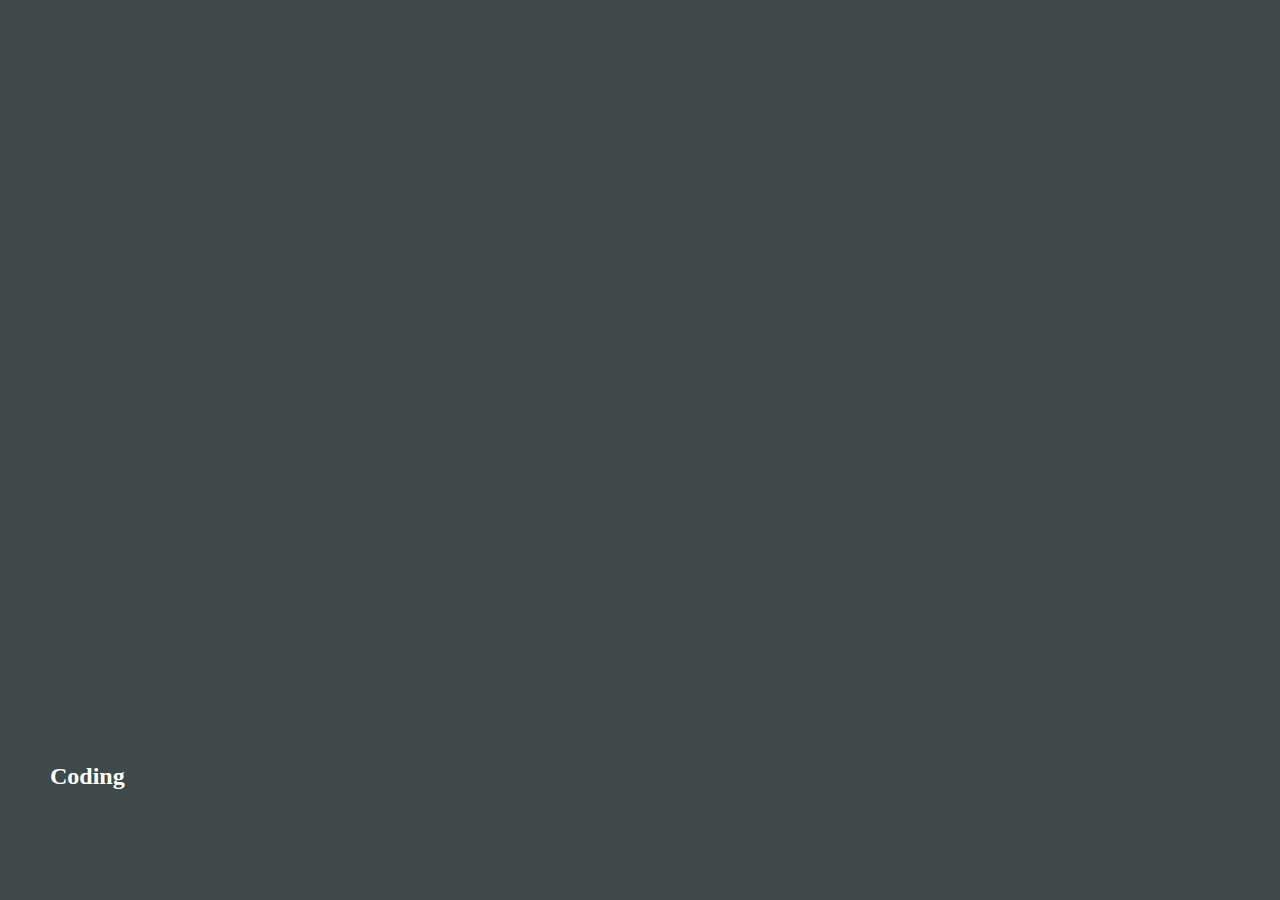
<file: index.html>
<!DOCTYPE html>
<html lang="en">
<head>
	<meta charset="UTF-8">
	<link rel="stylesheet" href="style.css">
	<title>Марафон JS Проект карточки</title>
</head>
<body>

<div class="container">

	<div class="slide" style="background-image: url('https://images.unsplash.com/photo-1628258334105-2a0b3d6efee1?w=500&auto=format&fit=crop&q=60&ixlib=rb-4.0.3&ixid=M3wxMjA3fDB8MHxzZWFyY2h8MTZ8fGNvZGluZyUyMHZpYmVzfGVufDB8fDB8fHww')">
		<h3>Coding</h3>
	</div>

  <div class="slide" style="background-image: url('https://images.unsplash.com/photo-1580056398640-f8c7a4db0679?w=500&auto=format&fit=crop&q=60&ixlib=rb-4.0.3&ixid=M3wxMjA3fDB8MHxzZWFyY2h8MzN8fG1pbmlhdHVyZSUyMHNjaG5hdXplcnxlbnwwfHwwfHx8MA%3D%3D');">
    <h3>Schnauzer</h3>
  </div>

	<div class="slide" style="background-image: url('https://images.unsplash.com/photo-1577493340887-b7bfff550145?w=500&auto=format&fit=crop&q=60&ixlib=rb-4.0.3&ixid=M3wxMjA3fDB8MHxzZWFyY2h8MTJ8fGhhcnJ5JTIwcG90dGVyfGVufDB8fDB8fHww');">
		<h3>Harry Potter</h3>
	</div>

	<div class="slide" style="background-image: url('https://images.unsplash.com/photo-1694705446476-1fd06c06d54c?w=500&auto=format&fit=crop&q=60&ixlib=rb-4.0.3&ixid=M3wxMjA3fDB8MHxzZWFyY2h8Mnx8c3RhcnMlMjBhbmQlMjBza3l8ZW58MHx8MHx8fDA%3D');">
		<h3>Fire</h3>
	</div>

	<div class="slide" style="background-image: url('https://images.unsplash.com/photo-1567604130959-7ea7ab2a7807?w=500&auto=format&fit=crop&q=60&ixlib=rb-4.0.3&ixid=M3wxMjA3fDB8MHxzZWFyY2h8Nnx8c3Rvcm0lMjBzZWF8ZW58MHx8MHx8fDA%3D');">
		<h3>Storm</h3>
	</div>

</div>

<script src="index.js"></script>
</body>
</html>
</file>
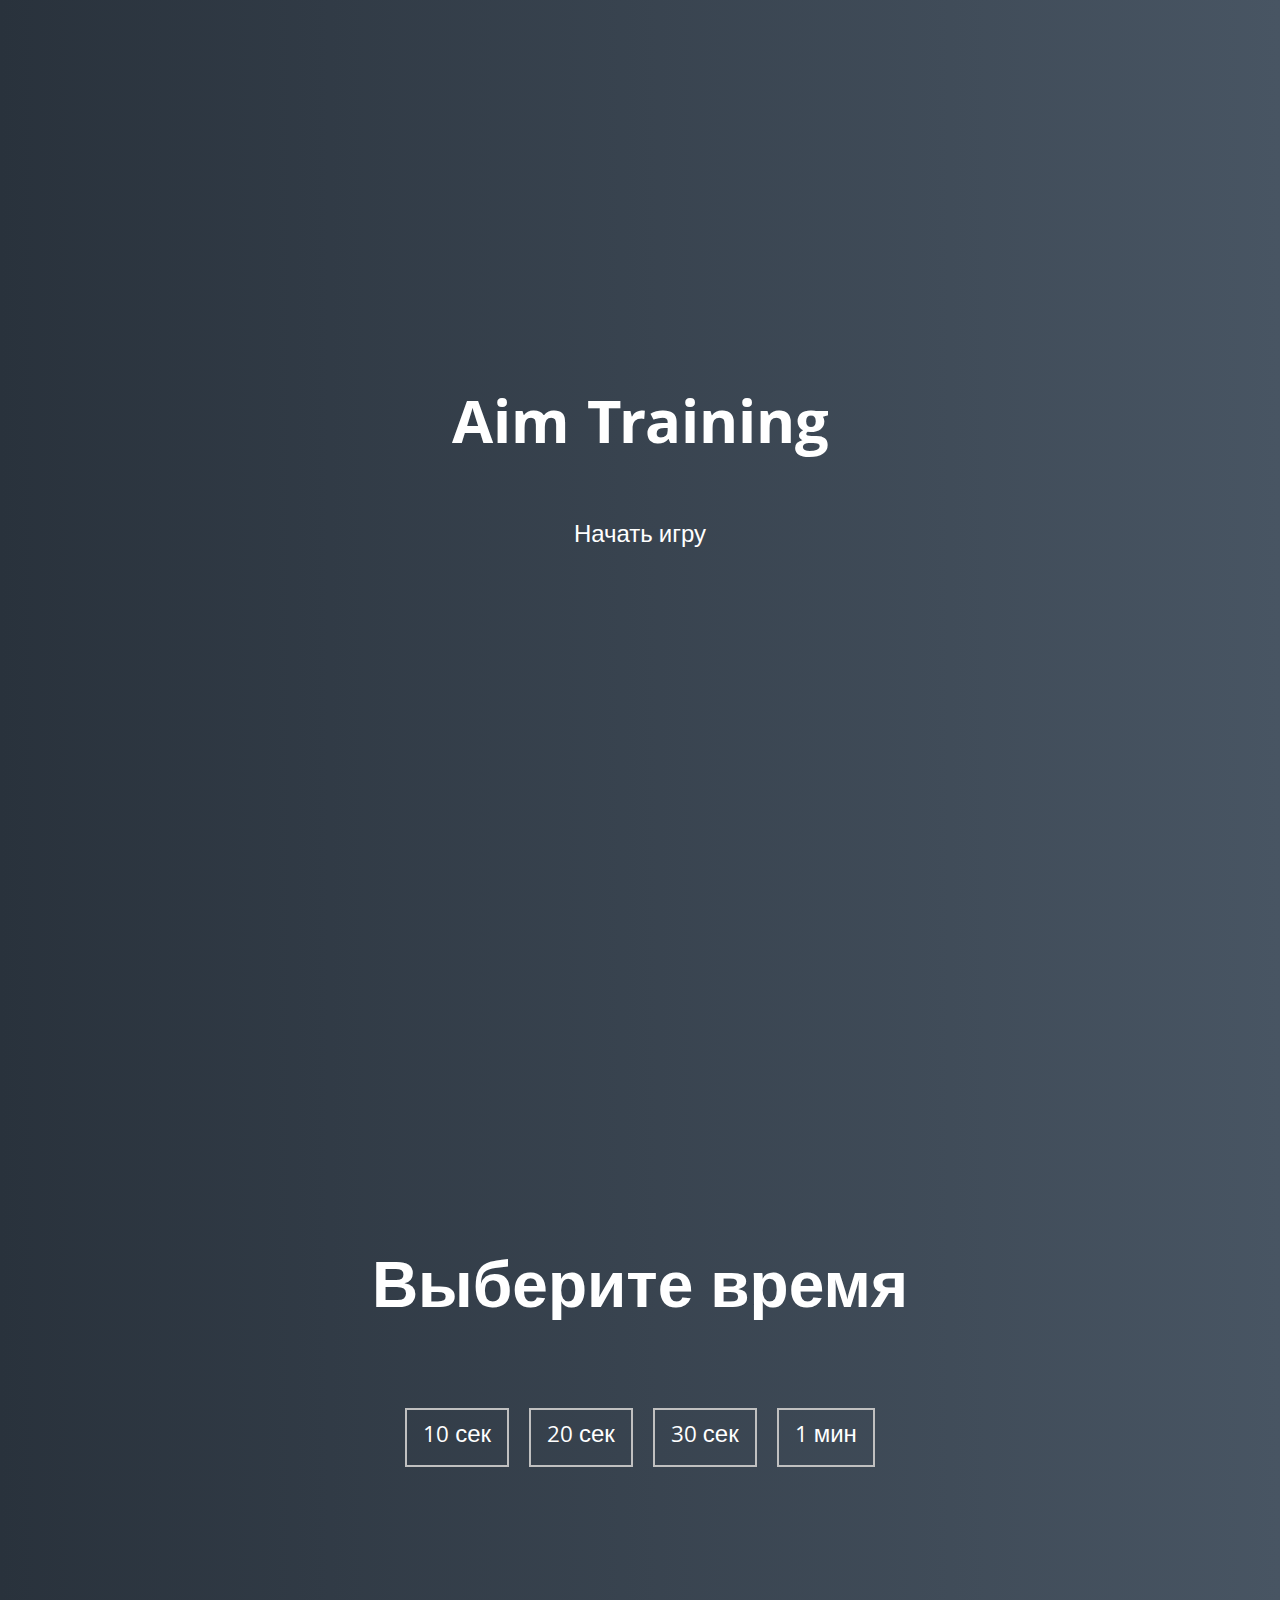
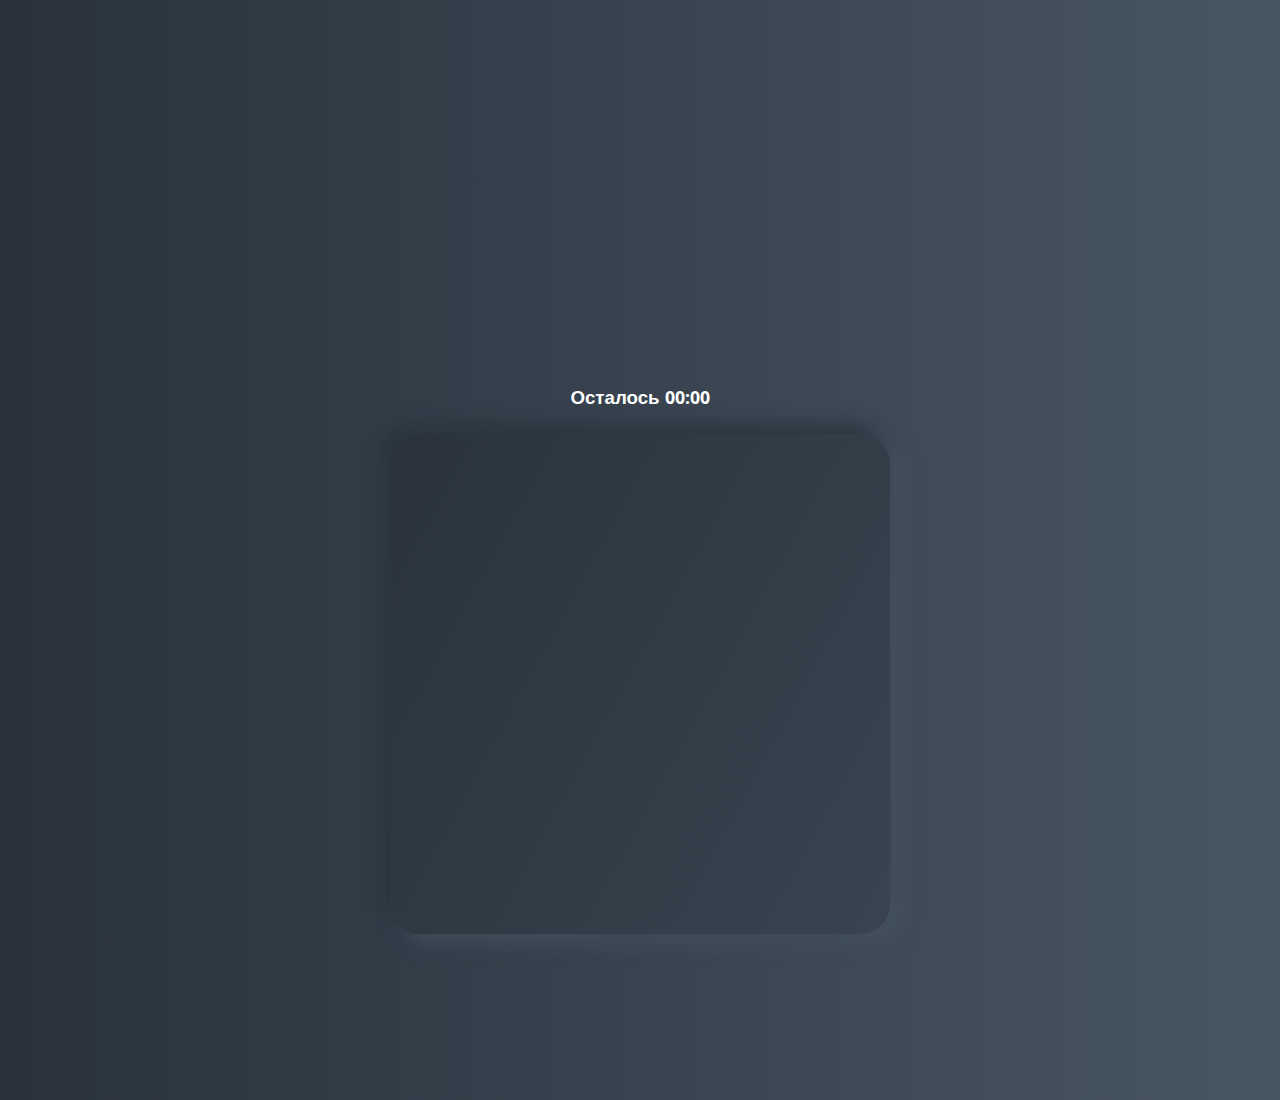
<file: AIM game/index.html>
<!DOCTYPE html>
<html lang="en">
  <head>
    <meta charset="UTF-8"/>
    <meta name="viewport" content="width=device-width, initial-scale=1.0"/>
    <link rel="stylesheet" href="styles.css"/>
    <title>Aim game</title>
  </head>

  <body>
    <div class="screen">
      <h1>Aim Training</h1>
      <a href="#" class="start" id="start">Начать игру</a>
    </div>

    <div class="screen">
      <h1>Выберите время</h1>
      <ul class="time-list" id="time-list">
        <li>
          <button class="time-btn" data-time="10">10 сек</button>
        </li>
        <li>
          <button class="time-btn" data-time="20">20 сек</button>
        </li>
        <li>
          <button class="time-btn" data-time="30">30 сек</button>
        </li>
        <li>
          <button class="time-btn" data-time="60">1 мин</button>
        </li>
      </ul>
    </div>

    <div class="screen">
      <h3>Осталось <span id="time">00:00</span></h3>
      <div class="board" id="board"></div>
    </div>

    <script src="script.js"></script>
  </body>
</html>
</file>
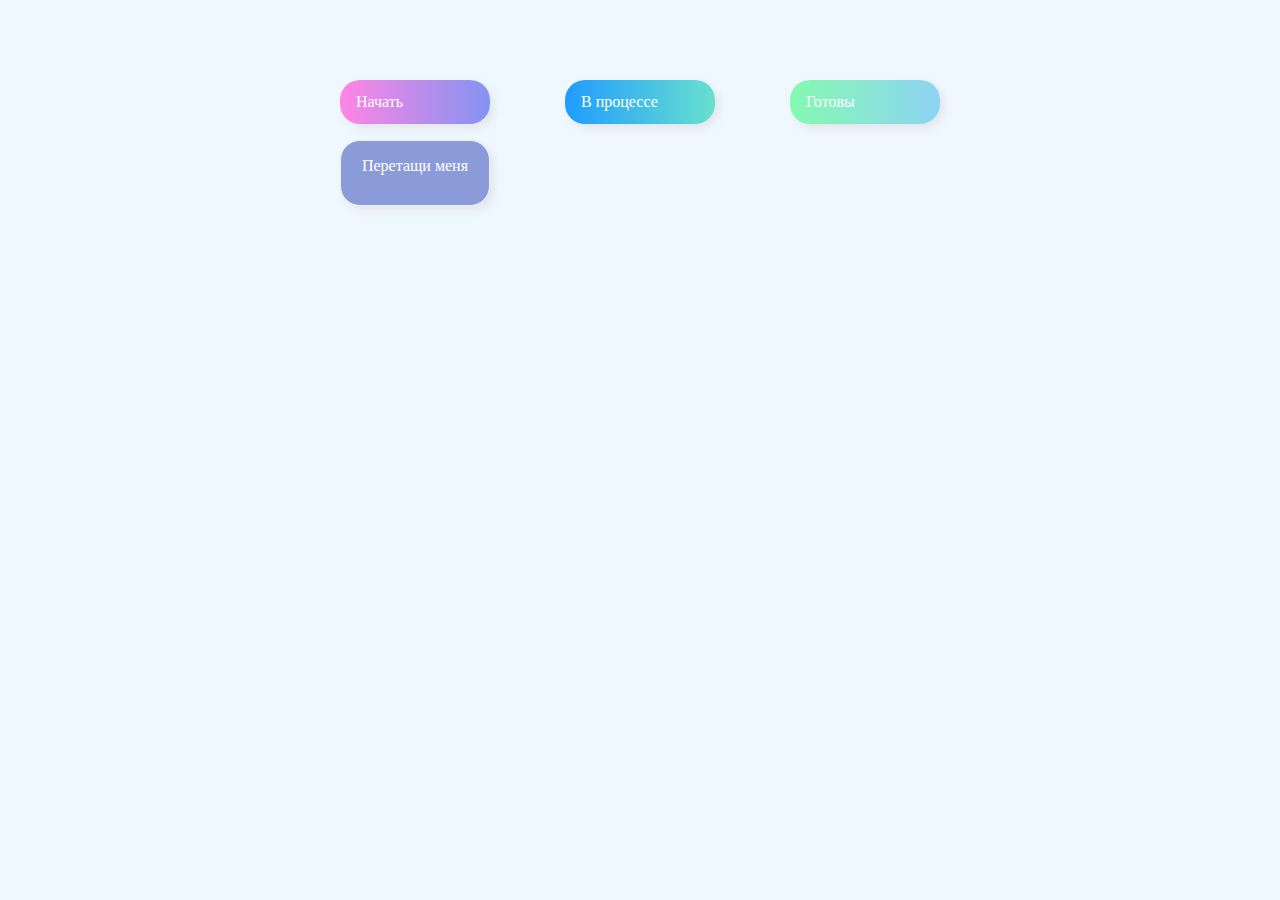
<file: drag and drop/index.html>
<!DOCTYPE html>
<html lang="en">
<head>
	<meta charset="UTF-8">
	<meta name="viewport" content="width=device-width, initial-scale=1.0">
	<link rel="stylesheet" href="style.css">
	<title>Drag & Drop</title>
</head>
<body>
	<div>
		<div class="row">
			<div class="col-header start">Начать</div>
        <div class="col-header progress">В процессе</div>
        <div class="col-header done">Готовы</div>
		</div>
		<div class="row">
			<div class="placeholder">
				<div class="item" draggable="true">Перетащи меня</div>
			</div>
			<div class="placeholder"></div>
			<div class="placeholder"></div>
		</div>
	</div>
	<script src="index.js"></script>
</body>
</html>
</file>
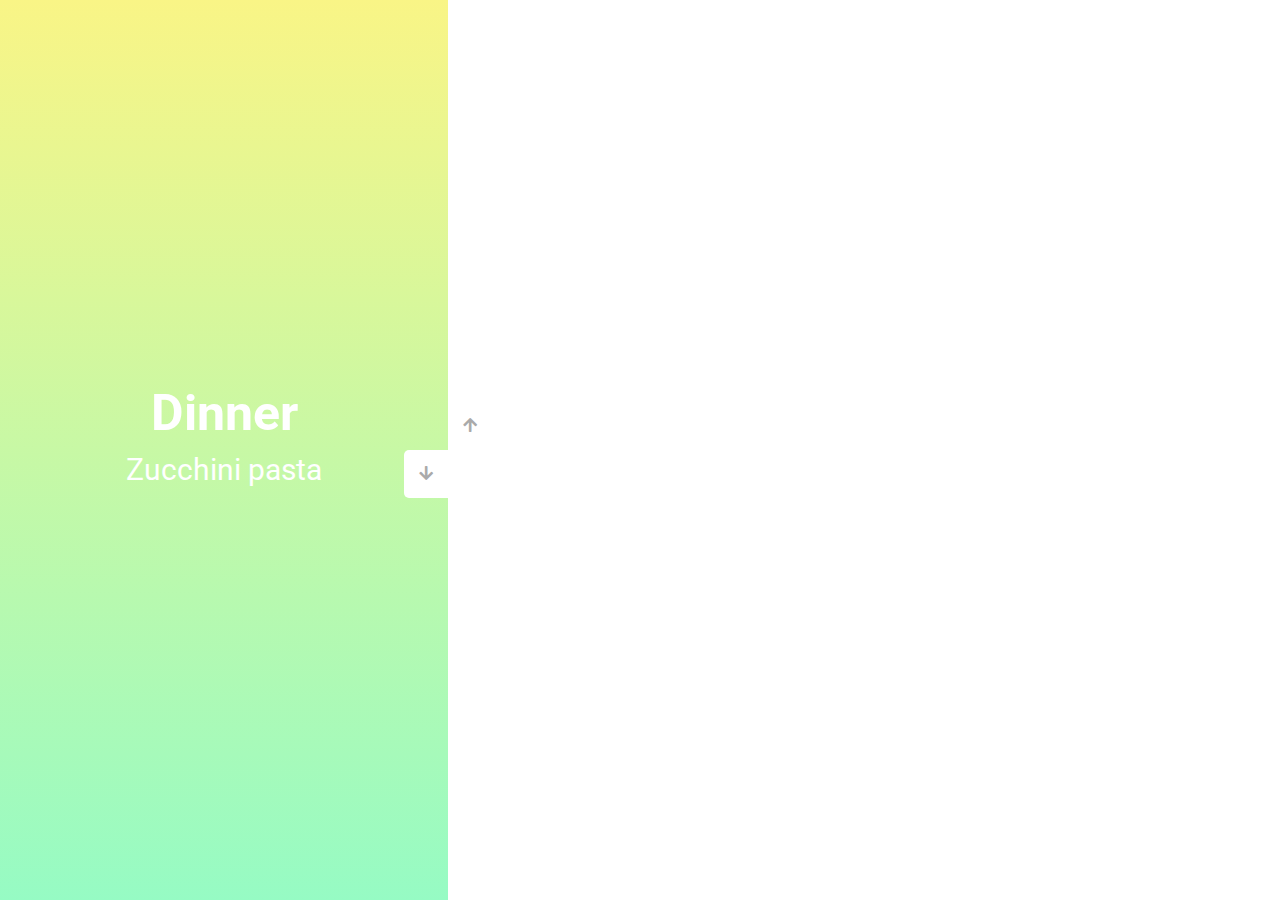
<file: slider/index.html>
<!DOCTYPE html>
<html lang="en">
<head>
	<meta charset="UTF-8">
	<meta name="viewport" content="width=device-width, initial-scale=1.0">
	<link rel="stylesheet" href="style.css">
	<link rel="stylesheet" href="https://cdnjs.cloudflare.com/ajax/libs/font-awesome/5.15.1/css/all.min.css"/>
	<title>Слайдер</title>
</head>
<body>
	<div class="container">
		<div class="sidebar">
			<div style="background: linear-gradient(45deg, #ff9a9e 0%, #fad0c4 99%, #fad0c4 100%);">
				<h1>Breakfast</h1>
				<p>Toast&tomatoes</p>
			</div>
			<div style="background: linear-gradient(to right, #fa709a 0%, #fee140 100%);">
				<h1>Lunch</h1>
				<p>Pumpkin cream soup</p>
			</div>
			<div style="background: linear-gradient(to top, #30cfd0 0%, #330867 100%);">
				<h1>Five o'clock</h1>
				<p>English tea</p>
			</div>
			<div style="background: linear-gradient(to top, #96fbc4 0%, #f9f586 100%);">
				<h1>Dinner</h1>
				<p>Zucchini pasta</p>
			</div>
		</div>

		<div class="main-slide">
			<div style="background-image: url('https://plus.unsplash.com/premium_photo-1663843332677-1a156d409225?q=80&w=1974&auto=format&fit=crop&ixlib=rb-4.0.3&ixid=M3wxMjA3fDB8MHxwaG90by1wYWdlfHx8fGVufDB8fHx8fA%3D%3D&q=80');">
			</div>
			<div style="background-image: url('https://images.unsplash.com/photo-1597481499666-130f8eb2c9cd?w=500&auto=format&fit=crop&q=60&ixlib=rb-4.0.3&ixid=M3wxMjA3fDB8MHxzZWFyY2h8MTh8fHRlYXxlbnwwfHwwfHx8MA%3D%3D&q=80');">
			</div>
			<div style="background-image: url('https://images.unsplash.com/photo-1604152135912-04a022e23696?q=80&w=1974&auto=format&fit=crop&ixlib=rb-4.0.3&ixid=M3wxMjA3fDB8MHxwaG90by1wYWdlfHx8fGVufDB8fHx8fA%3D%3D&q=80');">
			</div>
			<div style="background-image: url('https://images.unsplash.com/photo-1705917674111-50bfa2607d05?q=80&w=1974&auto=format&fit=crop&ixlib=rb-4.0.3&ixid=M3wxMjA3fDB8MHxwaG90by1wYWdlfHx8fGVufDB8fHx8fA%3D%3D&q=80');">
			</div>
		</div>

		<div class="controls">
			<button class="down-button">
				<i class="fas fa-arrow-down"></i>
			</button>
			<button class="up-button">
				<i class="fas fa-arrow-up"></i>
			</button>
		</div>
	</div>

	<script src="script.js"></script>
</body>
</html>
</file>
<file: style.css>
* {
	box-sizing: border-box;
}

body {
overflow: hidden;
margin: 0;
background: #3e4a49;
height: 100vh;
display: flex;
align-items: center;
justify-content: center;
}

.container {
	width: 100%;
	display: flex;
	padding: 0 20px;
}

.slide {
	height: 80vh;
	border-radius: 20px;
	margin: 10px;
	cursor: pointer;
	color: #fff;
	flex: 1;
	background-size: cover;
	background-position: center;
	background-repeat: no-repeat;
	position: relative;
	transition: all 500ms ease;
}

.slide h3 {
	position: absolute;
	font-size: 24px;
	bottom: 20px;
	left: 20px;
	margin: 0;
	opacity: 0;
}

.slide.active {
	flex: 10;
}

.slide.active h3{
	opacity: 1;
	transition: opacity 0.3s ease 0.4s;
}
</file>
<file: AIM game/styles.css>
@import url("https://fonts.googleapis.com/css?family=Khula&display=swap");

* {
  box-sizing: border-box;
}

body {
  color: #fff;
  font-family: "Khula", sans-serif;
  height: 100vh;
  overflow: hidden;
  margin: 0;
  text-align: center;
}

a {
  color: #fff;
  text-decoration: none;
}

a:hover {
  color: #16d9e3;
}

.start {
  font-size: 1.5rem;
}

h1 {
  line-height: 1.4;
  font-size: 4rem;
}

.screen {
  display: flex;
  flex-direction: column;
  align-items: center;
  justify-content: center;
  height: 100vh;
  width: 100vw;
  transition: margin 0.5s ease-out;
  background: linear-gradient(90deg, #29323c 0%, #485563 100%);
}

.screen.up {
  margin-top: -100vh;
}

.time-list {
  display: flex;
  flex-wrap: wrap;
  justify-content: center;
  list-style: none;
  padding: 0;
}

.time-list li {
  margin: 10px;
}

.time-btn {
  background-color: transparent;
  border: 2px solid #c0c0c0;
  color: #fff;
  cursor: pointer;
  font-family: inherit;
  padding: 0.5rem 1rem;
  font-size: 1.5rem;
}

.time-btn:hover {
  border: 2px solid #16d9e3;
  color: #16d9e3;
}

.hide {
  opacity: 0;
}

.primary {
  color: #2bc365;
}

.board {
  display: flex;
  flex-direction: column;
  justify-content: center;
  align-items: center;
  position: relative;
  width: 500px;
  height: 500px;
  background: linear-gradient(118.38deg, #29323c -4.6%, #485563 200.44%);
  box-shadow: -8px -8px 20px #2a333d, 10px 7px 20px #475462;
  border-radius: 30px;
  overflow: hidden;
}

.board button {
  font-size: 30px;
  background-color: #2bc365;
  color: #fff;
  border-radius: 5px;
  padding: 1em;
  border: none;
  cursor: pointer;
}

.circle {
  position: absolute;
  border-radius: 50%;
  cursor: pointer;
}
</file>
<file: drag and drop/style.css>
* {
	box-sizing: border-box;
}

body {
	background-color: aliceblue;
	display: flex;
	padding-top: 5rem;
	justify-content: center;
	margin: 0;
}

.row {
	display: flex;
	width: 600px;
	margin-bottom: 1rem;
	justify-content: space-between;
}

.col-header {
  width: 150px;
  box-shadow: 4px 4px 9px rgba(198, 198, 198, 0.36);
  border-radius: 20px;
  padding: 0.8rem 1rem;
  color: #fff;
}

.item {
  width: 150px;
  height: 66px;
  border: 1px solid #eee;
  box-shadow: 4px 4px 9px rgba(198, 198, 198, 0.36);
  border-radius: 20px;
  background-color:rgba(76, 98, 195, 0.614);
  padding: 1rem 1rem;
  color: #fff;
  text-align: center;
  cursor: grab;
}

.start {
  background: linear-gradient(90deg, #ff85e4 0%, #229efd 179.25%);
}

.progress {
  background: linear-gradient(90deg, #209cff 0%, #68e0cf 100%);
}

.done {
  background: linear-gradient(90deg, #84fab0 0%, #8fd3f4 100%);
}

.item:active {
  cursor: grabbing;
}

.placeholder {
  width: 150px;
  height: 66px;
}

.hold {
  border: 2px dashed rgb(136, 30, 222);
  background-color:rgba(77, 94, 168, 0.248);
}

.hide {
  display: none
}

.hovered {
  border-top: 3px double #291c7e;
}
</file>
<file: slider/style.css>
@import url("https://fonts.googleapis.com/css?family=Roboto&display=swap");

* {
  box-sizing: border-box;
  margin: 0;
  padding: 0;
}

body {
  font-family: "Roboto", sans-serif;
  height: 100vh;
}

.container {
  position: relative;
  overflow: hidden;
  width: 100vw;
  height: 100vh;
}

.sidebar {
  height: 100%;
  width: 35%;
  position: absolute;
  top: 0;
  left: 0;
  transition: transform 0.5s ease-in-out;
}

.sidebar > div {
  height: 100%;
  width: 100%;
  display: flex;
  flex-direction: column;
  align-items: center;
  justify-content: center;
  color: #fff;
}

.sidebar h1 {
  font-size: 50px;
  margin-bottom: 10px;
  margin-top: -30px;
}

.sidebar p {
  font-size: 30px;
}

.main-slide {
  height: 100%;
  position: absolute;
  top: 0;
  left: 35%;
  width: 65%;
  transition: transform 0.5s ease-in-out;
}

.main-slide > div {
  background-repeat: no-repeat;
  background-size: cover;
  background-position: center center;
  height: 100%;
  width: 100%;
}

button {
  background-color: #fff;
  border: none;
  color: #aaa;
  cursor: pointer;
  font-size: 16px;
  padding: 15px;
}

button:hover {
  color: #222;
}

button:focus {
  outline: none;
}

.container .controls button {
  position: absolute;
  left: 35%;
  top: 50%;
  z-index: 100;
}

.container .controls .down-button {
  transform: translateX(-100%);
  border-top-left-radius: 5px;
  border-bottom-left-radius: 5px;
}

.container .controls .up-button {
  transform: translateY(-100%);
  border-top-right-radius: 5px;
  border-bottom-right-radius: 5px;
}
</file>
